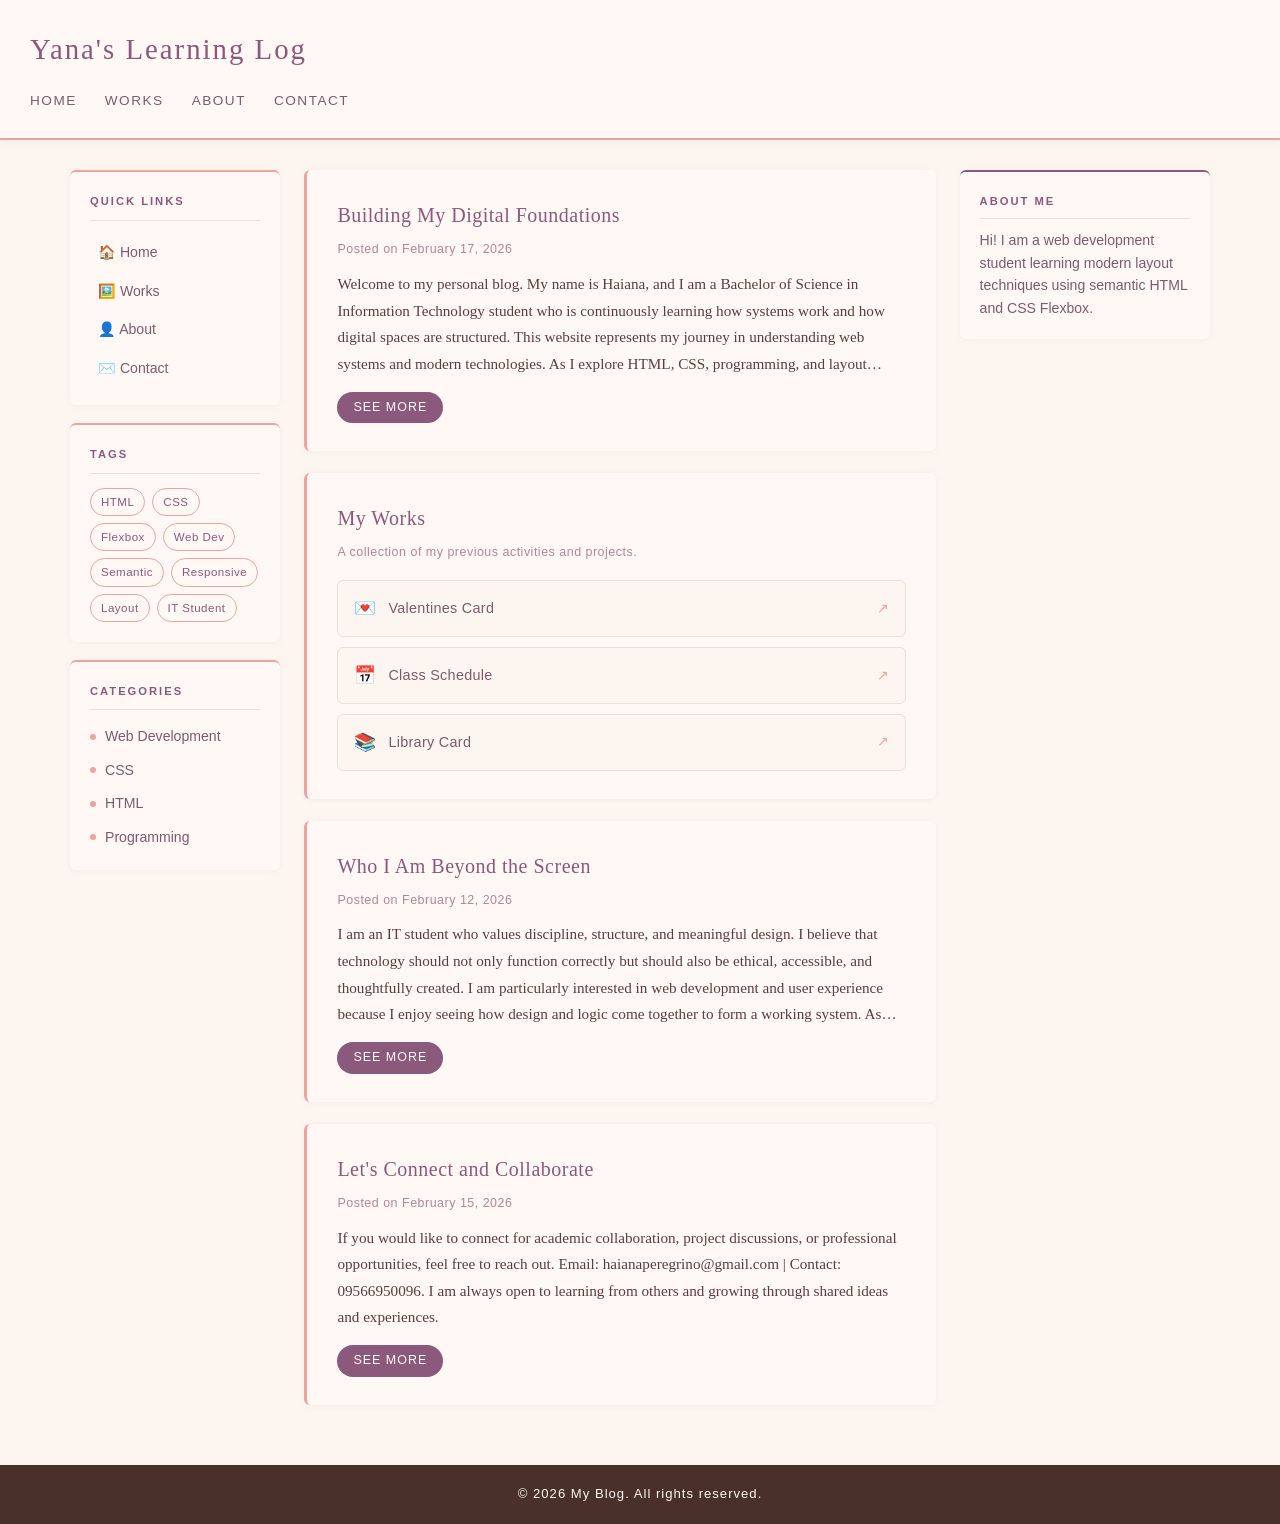
<file: index.html>
<!DOCTYPE html>
<html lang="en">
<head>
    <meta charset="UTF-8">
    <meta name="viewport" content="width=device-width, initial-scale=1.0">
    <title>Yana's Learning Log</title>
    <style>
        /*
          SOPHISTICATED SUNSET PALETTE
          Background : #fdf6f0  — warm off-white (main page bg)
          Surface    : #fff8f4  — near-white (cards)
          Accent 1   : #8b597b  — mauve purple (headings, borders, header)
          Accent 2   : #efa3a0  — dusty rose (highlights, tags, dots)
          Text dark  : #3a2a2a  — deep warm brown (body text)
          Text mid   : #7a5c6e  — muted mauve (meta, subtext)
          Footer/CTA : #493129  — dark brown (footer only, used sparingly)
        */

        * {
            margin: 0;
            padding: 0;
            box-sizing: border-box;
        }
        html {
            scroll-behavior: smooth;
        }
        body {
            font-family: Georgia, 'Times New Roman', serif;
            line-height: 1.75;
            background-color: #fdf6f0;
            color: #3a2a2a;
        }

        /* ================= HEADER ================= */
        header {
            background: #fff8f4;
            color: #3a2a2a;
            padding: 24px 30px;
            border-bottom: 2px solid #efa3a0;
            box-shadow: 0 2px 8px rgba(139, 89, 123, 0.07);
        }
        header h1 {
            margin-bottom: 12px;
            font-size: 1.8rem;
            font-weight: normal;
            letter-spacing: 2px;
            color: #8b597b;
        }
        header nav > ul {
            list-style: none;
            display: flex;
            gap: 28px;
        }
        .nav-links > li {
            list-style: none;
        }
        .nav-links > li > a {
            color: #7a5c6e;
            text-decoration: none;
            font-size: 0.85rem;
            letter-spacing: 1.5px;
            text-transform: uppercase;
            position: relative;
            padding-bottom: 4px;
            font-family: Arial, sans-serif;
        }
        .nav-links > li > a::after {
            content: "";
            position: absolute;
            left: 0;
            bottom: 0;
            width: 0%;
            height: 1px;
            background-color: #efa3a0;
            transition: width 0.3s ease;
        }
        .nav-links > li > a:hover {
            color: #8b597b;
        }
        .nav-links > li > a:hover::after {
            width: 100%;
        }

        /* ================= MAIN LAYOUT ================= */
        main.container {
            display: flex;
            gap: 24px;
            padding: 30px;
            max-width: 1200px;
            margin: 0 auto;
        }

        /* ================= LEFT PANEL ================= */
        .left-panel {
            flex: 1;
            display: flex;
            flex-direction: column;
            gap: 18px;
        }
        .left-section {
            background: #fff8f4;
            color: #3a2a2a;
            padding: 20px;
            border-radius: 6px;
            border-top: 2px solid #efa3a0;
            box-shadow: 0 1px 6px rgba(139, 89, 123, 0.07);
        }
        .left-section h3 {
            font-size: 0.7rem;
            text-transform: uppercase;
            letter-spacing: 2px;
            color: #8b597b;
            margin-bottom: 14px;
            padding-bottom: 8px;
            border-bottom: 1px solid #f3ddd8;
            font-family: Arial, sans-serif;
            font-weight: 600;
        }

        /* Quick Links */
        .quick-links {
            list-style: none;
            display: flex;
            flex-direction: column;
            gap: 4px;
        }
        .quick-links li a {
            color: #7a5c6e;
            text-decoration: none;
            font-size: 0.88rem;
            font-family: Arial, sans-serif;
            display: block;
            padding: 5px 8px;
            border-radius: 4px;
            transition: background 0.2s ease, color 0.2s ease, padding-left 0.2s ease;
        }
        .quick-links li a:hover {
            background: #fdf0eb;
            color: #8b597b;
            padding-left: 14px;
        }

        /* Tag Cloud */
        .tag-cloud {
            display: flex;
            flex-wrap: wrap;
            gap: 7px;
        }
        .tag-cloud .tag {
            background: transparent;
            color: #8b597b;
            font-size: 0.72rem;
            padding: 3px 10px;
            border-radius: 20px;
            border: 1px solid #efa3a0;
            cursor: default;
            font-family: Arial, sans-serif;
            letter-spacing: 0.5px;
            transition: background 0.2s ease, color 0.2s ease;
        }
        .tag-cloud .tag:hover {
            background: #efa3a0;
            color: #fff8f4;
        }

        /* Category List */
        .category-list {
            list-style: none;
            display: flex;
            flex-direction: column;
            gap: 9px;
        }
        .category-list li {
            font-size: 0.88rem;
            font-family: Arial, sans-serif;
            display: flex;
            align-items: center;
            gap: 9px;
            color: #7a5c6e;
        }
        .cat-dot {
            width: 6px;
            height: 6px;
            background-color: #efa3a0;
            border-radius: 50%;
            display: inline-block;
            flex-shrink: 0;
        }

        /* ================= BLOG POSTS ================= */
        .container > .blog-posts {
            flex: 3;
            display: flex;
            flex-direction: column;
            gap: 22px;
        }
        .blog-posts > article {
            background: #fff8f4;
            color: #3a2a2a;
            padding: 28px 30px;
            border-radius: 6px;
            border-left: 3px solid #efa3a0;
            box-shadow: 0 1px 6px rgba(139, 89, 123, 0.07);
        }
        .blog-posts > article h2 {
            font-size: 1.25rem;
            font-weight: normal;
            color: #8b597b;
            letter-spacing: 0.5px;
            margin-bottom: 6px;
        }
        article h2 + .meta {
            font-size: 0.78rem;
            color: #b08898;
            margin-bottom: 10px;
            font-family: Arial, sans-serif;
            letter-spacing: 0.5px;
        }
        article .content-text {
            display: -webkit-box;
            -webkit-line-clamp: 4;
            -webkit-box-orient: vertical;
            overflow: hidden;
            font-size: 0.95rem;
            color: #5a3e3e;
        }
        article:target .content-text {
            -webkit-line-clamp: unset;
            overflow: visible;
        }
        .meta + .content-text {
            margin-top: 10px;
        }
        article > .read-more {
            display: inline-block;
            margin-top: 14px;
            font-size: 0.78rem;
            font-weight: normal;
            text-decoration: none;
            color: #fff8f4;
            background: #8b597b;
            padding: 5px 16px;
            border-radius: 20px;
            letter-spacing: 1px;
            text-transform: uppercase;
            font-family: Arial, sans-serif;
            transition: background 0.2s ease;
        }
        article > .read-more:hover {
            background: #efa3a0;
        }

        /* ================= WORKS LIST ================= */
        .works-links {
            list-style: none;
            display: flex;
            flex-direction: column;
            gap: 10px;
            margin-top: 16px;
        }
        .works-links li a {
            display: flex;
            align-items: center;
            gap: 12px;
            padding: 12px 16px;
            background: #fdf6f0;
            border: 1px solid #f0ddd8;
            border-radius: 6px;
            text-decoration: none;
            color: #7a5c6e;
            font-family: Arial, sans-serif;
            font-size: 0.9rem;
            transition: background 0.2s ease, border-color 0.2s ease, color 0.2s ease;
        }
        .works-links li a:hover {
            background: #fff8f4;
            border-color: #efa3a0;
            color: #8b597b;
        }
        .works-icon {
            font-size: 1.1rem;
        }
        .works-label {
            flex: 1;
            letter-spacing: 0.3px;
        }
        .works-arrow {
            font-size: 0.85rem;
            color: #efa3a0;
            transition: transform 0.2s ease;
        }
        .works-links li a:hover .works-arrow {
            transform: translate(2px, -2px);
        }

        /* ================= RIGHT SIDEBAR ================= */
        .container > aside.sidebar {
            flex: 1;
            background: #fff8f4;
            padding: 20px;
            border-radius: 6px;
            border-top: 2px solid #8b597b;
            box-shadow: 0 1px 6px rgba(139, 89, 123, 0.07);
            color: #3a2a2a;
            height: fit-content;
        }
        .sidebar > h3 {
            font-size: 0.7rem;
            text-transform: uppercase;
            letter-spacing: 2px;
            color: #8b597b;
            margin-top: 20px;
            margin-bottom: 10px;
            padding-bottom: 6px;
            border-bottom: 1px solid #f3ddd8;
            font-family: Arial, sans-serif;
            font-weight: 600;
        }
        .sidebar > h3:first-child {
            margin-top: 0;
        }
        .sidebar > p {
            font-size: 0.88rem;
            color: #7a5c6e;
            font-family: Arial, sans-serif;
            line-height: 1.6;
        }
        .sidebar > ul {
            list-style: none;
            margin-top: 6px;
        }
        .sidebar > ul > li {
            margin-bottom: 8px;
            font-size: 0.88rem;
            font-family: Arial, sans-serif;
            color: #7a5c6e;
            padding-left: 12px;
            border-left: 2px solid #efa3a0;
        }

        /* ================= FOOTER ================= */
        body > footer {
            background: #493129;
            color: #fdf6f0;
            text-align: center;
            padding: 18px;
            margin-top: 30px;
            font-family: Arial, sans-serif;
            font-size: 0.82rem;
            letter-spacing: 1px;
        }

        /* ================= RESPONSIVE ================= */
        @media (max-width: 768px) {
            body > main.container {
                flex-direction: column;
                padding: 16px;
            }
            header nav > ul {
                flex-direction: column;
                gap: 10px;
            }
        }
    </style>
</head>
<body>

<header>
    <h1>Yana's Learning Log</h1>
    <nav>
        <ul class="nav-links">
            <li><a href="#home">Home</a></li>
            <li><a href="#works">Works</a></li>
            <li><a href="#about">About</a></li>
            <li><a href="#contact">Contact</a></li>
        </ul>
    </nav>
</header>

<main class="container">

    <!-- ===== LEFT PANEL ===== -->
    <aside class="left-panel">

        <div class="left-section">
            <h3>Quick Links</h3>
            <ul class="quick-links">
                <li><a href="#home">🏠 Home</a></li>
                <li><a href="#works">🖼️ Works</a></li>
                <li><a href="#about">👤 About</a></li>
                <li><a href="#contact">✉️ Contact</a></li>
            </ul>
        </div>

        <div class="left-section">
            <h3>Tags</h3>
            <div class="tag-cloud">
                <span class="tag">HTML</span>
                <span class="tag">CSS</span>
                <span class="tag">Flexbox</span>
                <span class="tag">Web Dev</span>
                <span class="tag">Semantic</span>
                <span class="tag">Responsive</span>
                <span class="tag">Layout</span>
                <span class="tag">IT Student</span>
            </div>
        </div>

        <div class="left-section">
            <h3>Categories</h3>
            <ul class="category-list">
                <li><span class="cat-dot"></span>Web Development</li>
                <li><span class="cat-dot"></span>CSS</li>
                <li><span class="cat-dot"></span>HTML</li>
                <li><span class="cat-dot"></span>Programming</li>
            </ul>
        </div>

    </aside>

    <!-- ===== BLOG POSTS ===== -->
    <section class="blog-posts">

        <article id="home">
            <h2>Building My Digital Foundations</h2>
            <p class="meta">Posted on February 17, 2026</p>
            <p class="content-text">
                Welcome to my personal blog. My name is Haiana, and I am a Bachelor of Science in Information Technology student who is continuously learning how systems work and how digital spaces are structured. This website represents my journey in understanding web systems and modern technologies. As I explore HTML, CSS, programming, and layout design, I realize that building a website is not just about visuals but rather, it is about clarity, structure, and purpose. Through this blog, I document what I learn, the challenges I encounter, and the progress I make as I grow in the field of technology.
            </p>
            <a href="#home" class="read-more">See More</a>
        </article>

        <article id="works">
            <h2>My Works</h2>
            <p class="meta">A collection of my previous activities and projects.</p>
            <ul class="works-links">
                <li>
                    <a href="./valentinescard/card.html" target="_blank">
                        <span class="works-icon">💌</span>
                        <span class="works-label">Valentines Card</span>
                        <span class="works-arrow">↗</span>
                    </a>
                </li>
                <li>
                    <a href="./classschedule/schedule.html" target="_blank">
                        <span class="works-icon">📅</span>
                        <span class="works-label">Class Schedule</span>
                        <span class="works-arrow">↗</span>
                    </a>
                </li>
                <li>
                    <a href="./librarycard/libcard.html" target="_blank">
                        <span class="works-icon">📚</span>
                        <span class="works-label">Library Card</span>
                        <span class="works-arrow">↗</span>
                    </a>
                </li>
            </ul>
        </article>

        <article id="about">
            <h2>Who I Am Beyond the Screen</h2>
            <p class="meta">Posted on February 12, 2026</p>
            <p class="content-text">
                I am an IT student who values discipline, structure, and meaningful design. I believe that technology should not only function correctly but should also be ethical, accessible, and thoughtfully created. I am particularly interested in web development and user experience because I enjoy seeing how design and logic come together to form a working system. As someone who is naturally quiet and observant, I tend to focus deeply on details and structure, which helps me appreciate well-organized code and clean layouts. My goal is to continue improving my technical skills while maintaining strong values in the systems I build.
            </p>
            <a href="#about" class="read-more">See More</a>
        </article>

        <article id="contact">
            <h2>Let's Connect and Collaborate</h2>
            <p class="meta">Posted on February 15, 2026</p>
            <p class="content-text">
                If you would like to connect for academic collaboration, project discussions, or professional opportunities, feel free to reach out. Email: haianaperegrino@gmail.com | Contact: 09566950096. I am always open to learning from others and growing through shared ideas and experiences.
            </p>
            <a href="#contact" class="read-more">See More</a>
        </article>

    </section>

    <!-- ===== RIGHT SIDEBAR ===== -->
    <aside class="sidebar">
        <h3>About Me</h3>
        <p>
            Hi! I am a web development student learning modern layout techniques 
            using semantic HTML and CSS Flexbox.
        </p>
    </aside>

</main>

<footer>
    <p>&copy; 2026 My Blog. All rights reserved.</p>
</footer>

</body>
</html>
</file>
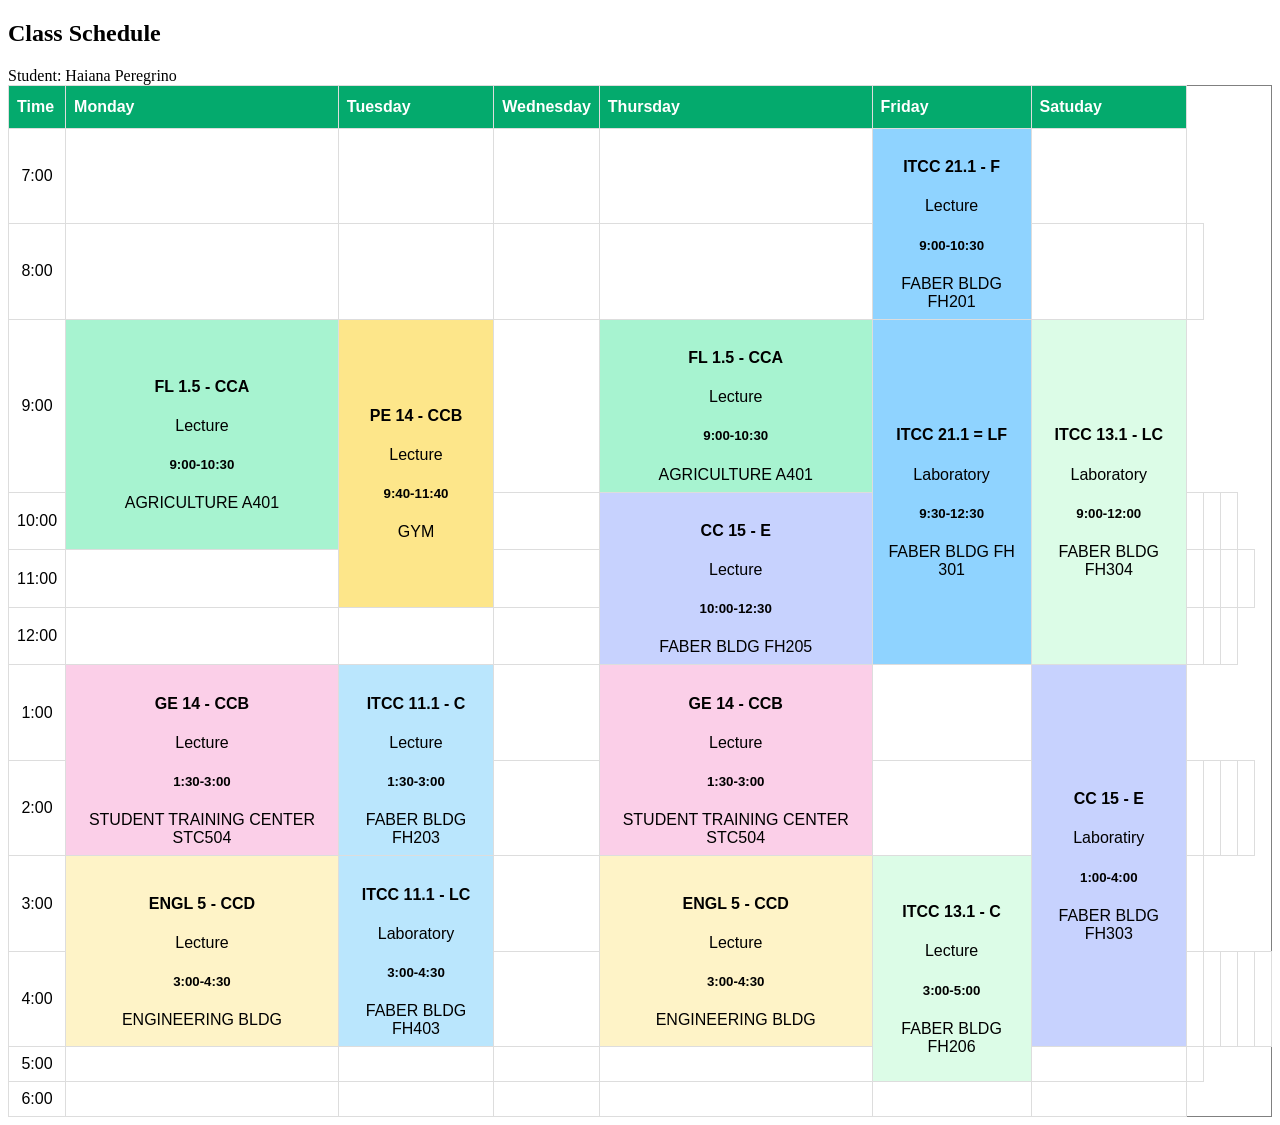
<file: classschedule/schedule.html>
<!DOCTYPE html>
<html lang="en">
<head>
    <meta charset="UTF-8">
    <meta name="viewport" content="width=device-width, initial-scale=1.0">
    <title>Document</title>
     <link rel="stylesheet" href="schedule.css">
    <head>
        <style>
table {
  font-family: arial, sans-serif;
  border-collapse: collapse;
  width: 100%;
}

td, th {
  border: 1px solid #dddddd;
  text-align: center;
  padding: 8px;
}
th {
  padding-top: 12px;
  padding-bottom: 12px;
  text-align: left;
  background-color: #04AA6D;
  color: white;
}


</style>
    </head>
</head>
<body>
<h2>Class Schedule</h2>
<h>Student: Haiana Peregrino</h> 

<table border = 1>
  <tr>
    <th>Time</th>
    <th>Monday</th>
    <th>Tuesday</th>
    <th>Wednesday</th>
    <th>Thursday</th>
    <th>Friday</th>
    <th>Satuday</th>
  </tr>
  <tr>
    <td>7:00</td>
    <td></td>
    <td></td>
    <td></td>
    <td></td>
    <td rowspan= "2" class="subject itcc211">
      <div >
        <h4><b>ITCC 21.1 - F</b></h4>
    Lecture
      <h5>9:00-10:30</h5>
        FABER BLDG FH201
      </div></td>
    <td></td>
  </tr>
  <tr>
    <td>8:00</td>
    <td></td>
    <td></td>
    <td></td>
    <td></td>
    <td></td>
    <td></td>
  </tr>
  <tr>
    <td>9:00</td>
    <td rowspan="2"class="subject fl15">
      <div><h4><b>FL 1.5 - CCA</b></h4>
    Lecture
      <h5>9:00-10:30</h5>
        AGRICULTURE A401
      </div>
    </td>
    <td rowspan="3" class="subject pe14">
      <div>
        <h4><b>PE 14 - CCB</b></h4>
    Lecture
      <h5>9:40-11:40</h5>
        GYM
      </div></td>
    <td></td>
    <td class="subject fl15">
      <div><h4><b>FL 1.5 - CCA</b></h4>
    Lecture
      <h5>9:00-10:30</h5>
        AGRICULTURE A401
      </div>
    </td>
    <td rowspan= "4" class="subject itcc211">
      <div>
        <h4><b>ITCC 21.1 = LF</b></h4>
    Laboratory
      <h5> 9:30-12:30</h5>
        FABER BLDG FH 301
      </div></td>
  <td rowspan = "4" class="subject itcc131">
      <div>
        <h4><b>ITCC 13.1 - LC</b></h4>
    Laboratory
      <h5>9:00-12:00</h5>
        FABER BLDG FH304
      </div></td>
  </tr>
  <tr>
    <td>10:00</td>
    <td></td>
    <td rowspan= "3" class="subject cc15">
      <div>
        <h4><b>CC 15 - E</b></h4>
    Lecture
      <h5>10:00-12:30</h5>
        FABER BLDG FH205
      </div></td>
    <td></td>
    <td></td>
    <td></td>
  </tr>
  <tr>
    <td>11:00</td>
    <td></td>
    <td></td>
    <td></td>
    <td></td>
    <td></td>
    <td></td>
  </tr>
  <tr>
    <td>12:00</td>
    <td></td>
    <td></td>
    <td></td>
    <td></td>
    <td></td>
    <td></td>
  </tr>
  <tr>
    <td>1:00</td>
    <td rowspan = "2" class="subject ge14">
      <div>
        <h4><b>GE 14 - CCB</b></h4>
    Lecture
      <h5>1:30-3:00</h5>
        STUDENT TRAINING CENTER STC504
      </div></td>
    <td rowspan = "2" class="subject itcc111">
      <div>
        <h4><b>ITCC 11.1 - C</b></h4>
    Lecture
      <h5>1:30-3:00</h5>
        FABER BLDG FH203
      </div></td>
    <td></td>
    <td rowspan = "2" class="subject ge14">
      <div>
        <h4><b>GE 14 - CCB</b></h4>
    Lecture
      <h5>1:30-3:00</h5>
        STUDENT TRAINING CENTER STC504
      </div></td>
    <td></td>
    <td rowspan= "4" class="subject cc15">
      <div>
        <h4><b>CC 15 - E</b></h4>
    Laboratiry
      <h5>1:00-4:00</h5>
        FABER BLDG FH303
      </div></td>
  </tr>
  <tr>
    <td>2:00</td>
    <td></td>
    <td></td>
    <td></td>
    <td></td>
    <td></td>
    <td></td>
  </tr>
  <tr>
    <td>3:00</td>
    <td rowspan= "2" class="subject engl5">
      <div>
        <h4><b>ENGL 5 - CCD</b></h4>
    Lecture
      <h5>3:00-4:30</h5>
        ENGINEERING BLDG
      </div></td>
    <td rowspan= "2" class="subject itcc111">
      <div>
        <h4><b>ITCC 11.1 - LC</b></h4>
    Laboratory
      <h5>3:00-4:30</h5>
        FABER BLDG FH403
      </div></td>
    <td></td>
    <td rowspan= "2" class="subject engl5">
      <div>
        <h4><b>ENGL 5 - CCD</b></h4>
    Lecture
      <h5>3:00-4:30</h5>
        ENGINEERING BLDG
      </div></td>
    <td rowspan = "3" class="subject itcc131">
      <div>
        <h4><b>ITCC 13.1 - C</b></h4>
    Lecture
      <h5>3:00-5:00</h5>
        FABER BLDG FH206
      </div></td>
    <td></td>
  </tr>
  <tr>
    <td>4:00</td>
    <td></td>
    <td></td>
    <td></td>
    <td></td>
    <td></td>
    <td></td>
  </tr>
  <tr>
    <td>5:00</td>
    <td></td>
    <td></td>
    <td></td>
    <td></td>
    <td></td>
    <td></td>
  </tr>
  <tr>
    <td>6:00</td>
    <td></td>
    <td></td>
    <td></td>
    <td></td>
    <td></td>
    <td></td>
  </tr>
</table>
</body>
</html>
</file>
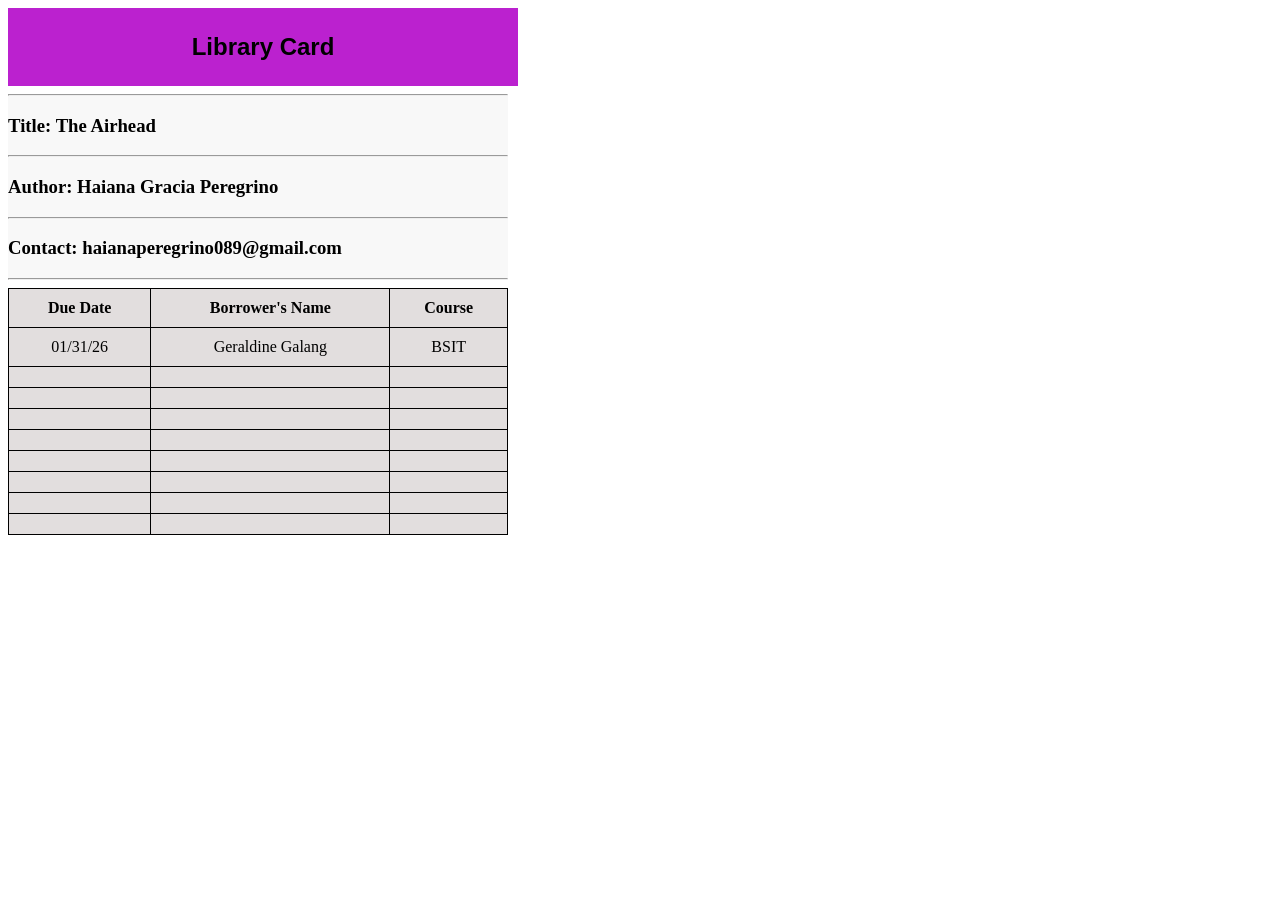
<file: librarycard/libcard.html>
<!DOCTYPE html>
<html lang="en">
<head>
    <meta charset="UTF-8">
    <meta name="viewport" content="width=device-width, initial-scale=1.0">
    <title>Document</title>
</head>
<body>
    <section style="width: 500px; background-color: rgb(187, 33, 207);
                border: 2px #000; font-family: Arial, Helvetica, sans-serif;
                align-items: center;text-align: center; height: auto; color: black; padding: 5px;">
                   <b> <span><h1>Library Card</h1></span></b>
            
            </section> 
     <section style="width: 500px; background-color: rgb(248, 248, 248);
                border: 2px #000; font-family:Cambria, Cochin, Georgia, Times, 'Times New Roman', serif;
                align-items: center;text-align: left; height: auto; color:black;">
                    <hr><h3>Title: The Airhead</h3></hr>
                    <hr><h3>Author: Haiana Gracia Peregrino</h3></hr>
                    <hr><h3>Contact: haianaperegrino089@gmail.com</h3></hr>
                    <hr></hr>
            </section> 

    </section> 
     <section style="width: 500px; background-color: rgb(226, 222, 222);
                border: 2px #000; font-family:Cambria, Cochin, Georgia, Times, 'Times New Roman', serif;
                align-items: center;text-align: left; height: auto;">
           <style>
    table {
      width: 100%;
      border-collapse: collapse;
    }
    th, td {
      border: 1px solid black;
      padding: 10px; 
      text-align: center;
      color: black;
    }
  </style>
</head>
<body>
 
  <table>
    <tr>
      <th>Due Date</th>
      <th>Borrower's Name</th>
      <th>Course</th>
    
    </tr>
    <tr>
      <td>01/31/26 </td>
      <td>Geraldine Galang </td>
        <td> BSIT</td>
    </tr>
    <tr>
      <td> </td>
      <td> </td>
     <td> </td>
    </tr>
    <tr>
      <td> </td>
      <td> </td>
    <td> </td>
    </tr>
    <tr>
      <td> </td>
      <td> </td>
   <td> </td>
    </tr>
    <tr>
      <td> </td>
      <td> </td>
   <td> </td>
    </tr>
    <tr>
      <td> </td>
      <td> </td>
   <td> </td>
    </tr>
    <tr>
      <td> </td>
      <td> </td>
   <td> </td>
    </tr>
    <tr>
      <td> </td>
      <td> </td>
   <td> </td>
    </tr>
    <tr>
      <td> </td>
      <td> </td>
   <td> </td>
    </tr>
  </table>
            </section> 
    

   
</body>
</html>
</file>
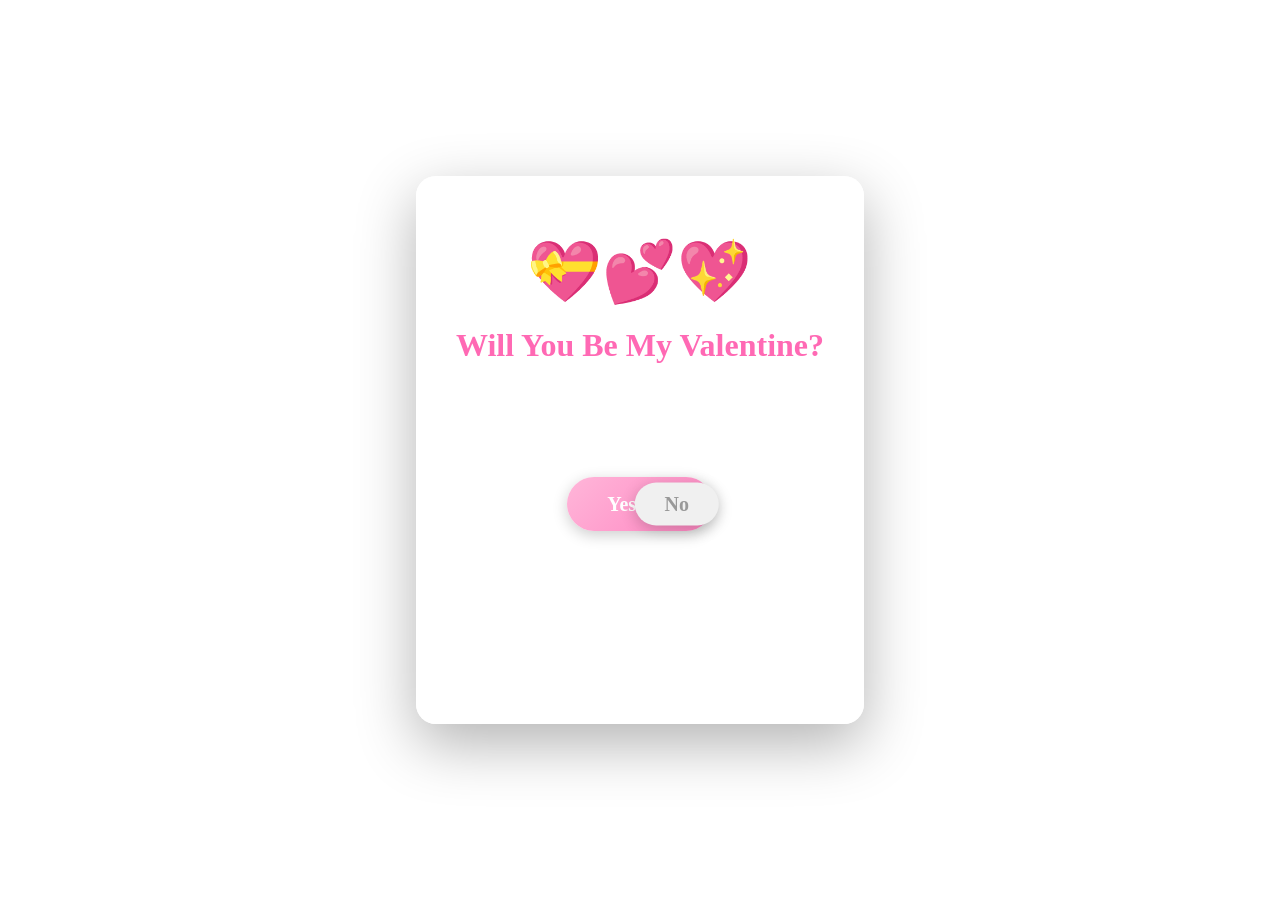
<file: valentinescard/card.html>
<!DOCTYPE html>
<html lang="en">
<head>
    <meta charset="UTF-8">
    <meta name="viewport" content="width=device-width, initial-scale=1.0">
    <title>Happy Valentine's Day</title>
    <link rel="stylesheet" href="card.css">
</head>
<body>
    <!-- Question Screen -->
    <div class="question-screen" id="questionScreen">
        <div class="hearts">💝💕💖</div>
        <h1 class="question-title">Will You Be My Valentine?</h1>
        
        <div class="buttons-container" id="buttonsContainer">
            <button id="yesBtn">Yes! 💕</button>
            <button id="noBtn">No</button>
        </div>
        
        <div class="dodge-message" id="dodgeMessage"></div>
    </div>

    <!-- Envelope Screen -->
    <div class="envelope-screen" id="envelopeScreen">
        <div class="container" onclick="openEnvelope()">
            <div class="envelope" id="envelope">
                <div class="envelope-back"></div>
                <div class="envelope-flap"></div>
            </div>
            <div class="click-text" id="clickText">Click to open</div>
            
            <div class="card" id="card">
                <div class="card-inner">
                    <div class="heart"></div>
                    <h1>Happy Valentine's Day!</h1>
                    <p>My palangga, my favorite person. Ikaw ang cherry ng cupcake ko HIHI ❤️</p>
                </div>
            </div>
        </div>
    </div>

    <script src="card.js"></script>
</body>
</html>




<!-- 
Reflection:
1. What AI tool did I use?
I used Claude AI to help me create and refine my Valentine’s card, and I used imgbb.com to generate an image link for the pictures I included in my project. Claude AI assisted me in generating the HTML and CSS code based on my descriptions, while imgbb.com helped me host my image so I could properly display it on my webpage.

2. How did it help me? 
Using AI truly made the process easier and less overwhelming. Instead of manually writing every line of code from scratch, I was able to describe what I wanted, and the AI generated a structured version of the code for me. However, it was not just a simple copy and paste process. I still had to guide the AI like for example, correct certain parts, and make sure the output matched my vision. It felt like working with a digital assistant because it sped up the technical part, but I remained in control of the design and final decisions. This helped me save time while still understanding how the code works.

3. What did I modify or improve?
Although the AI generated the initial version, I made several personal modifications. I adjusted the color palette to match the romantic theme I wanted. I changed the background design to make it softer and more visually pleasing. I customized the animations so that the card would appear in a specific sequence that felt meaningful and intentional. I also selected fonts that better reflected the tone of the Valentine’s message. These adjustments made the project feel more personal rather than purely AI generated.

4. What did I learn from this activity?
This activity taught me the importance of patience and clarity. I realized that AI can only give good results if I give clear and specific instructions. I had to be detail oriented and really think about what I wanted the final output to look like. It challenged me to verbalize my ideas clearly and translate my imagination into precise words.This experience truly reminded me that technology is a tool, but creativity and critical thinking should still come from me. AI does supports the process, but I am still responsible for the final product after all.
-->
</file>
<file: classschedule/schedule.css>
table {
  border-collapse: collapse;
}
th, td {
  padding: 10px;
}
td {
  text-align: center;
}

.itcc211 {
  background-color: #8fd3ff;
}

.fl15 {
  background-color: #a7f3d0;
}

.pe14 {
  background-color: #fde68a;
}

.ge14 {
  background-color: #fbcfe8;
}

.cc15 {
  background-color: #c7d2fe;
}

.engl5 {
  background-color: #fef3c7;
}

.itcc111 {
  background-color: #bae6fd;
}

.itcc131 {
  background-color: #dcfce7;
}
</file>
<file: valentinescard/card.css>
* {
    margin: 0;
    padding: 0;
    box-sizing: border-box;
}

body {
    min-height: 100vh;
    display: flex;
    justify-content: center;
    align-items: center;
    background: url('https://i.ibb.co/1Jdw5pKv/rosebg.jpg') center/cover no-repeat;
    font-family: 'Georgia', serif;
    position: relative;
    overflow: hidden;
}

body::before {
    content: '';
    position: absolute;
    top: 0;
    left: 0;
    width: 100%;
    height: 100%;
    background: rgba(255, 255, 255, 0.1);
    z-index: 0;
}

body::after {
    content: '';
    position: absolute;
    font-size: 80px;
    opacity: 0;
    bottom: 15%;
    right: 8%;
}

/* Question Screen Styles */
.question-screen {
    background: rgba(255, 255, 255, 0.95);
    border-radius: 20px;
    padding: 60px 40px;
    text-align: center;
    box-shadow: 0 20px 60px rgba(0, 0, 0, 0.3);
    max-width: 500px;
    transition: opacity 0.5s ease, transform 0.5s ease;
    position: relative;
    z-index: 10;
}

.question-screen.hidden {
    opacity: 0;
    transform: scale(0.8);
    pointer-events: none;
    position: absolute;
}

.hearts {
    font-size: 60px;
    margin-bottom: 20px;
    animation: pulse 1.5s ease-in-out infinite;
}

@keyframes pulse {
    0%, 100% { transform: scale(1); }
    50% { transform: scale(1.1); }
}

.question-title {
    color: #ff69b4;
    font-size: 32px;
    margin-bottom: 40px;
    font-weight: bold;
}

.buttons-container {
    position: relative;
    min-height: 200px;
    display: flex;
    justify-content: center;
    align-items: center;
    gap: 20px;
}

button {
    border: none;
    border-radius: 50px;
    font-size: 20px;
    font-weight: bold;
    cursor: pointer;
    transition: all 0.3s ease;
    box-shadow: 0 4px 15px rgba(0, 0, 0, 0.2);
    font-family: 'Georgia', serif;
}

#yesBtn {
    background: linear-gradient(135deg, #ffb6d9, #ff85c1);
    color: white;
    padding: 15px 40px;
}

#yesBtn:hover {
    transform: scale(1.05);
    box-shadow: 0 6px 20px rgba(255, 133, 193, 0.4);
}

#noBtn {
    background: #f0f0f0;
    color: #999;
    padding: 10px 30px;
    position: absolute;
}

#noBtn:hover {
    background: #e0e0e0;
}

.dodge-message {
    margin-top: 30px;
    font-size: 24px;
    color: #ff69b4;
    font-weight: bold;
    min-height: 30px;
}

/* Envelope Screen Styles */
.envelope-screen {
    opacity: 0;
    transform: scale(0.8);
    transition: opacity 0.8s ease, transform 0.8s ease;
    pointer-events: none;
    position: absolute;
}

.envelope-screen.show {
    opacity: 1;
    transform: scale(1);
    pointer-events: auto;
    position: relative;
}

.container {
    position: relative;
    cursor: pointer;
}

.envelope {
    width: 300px;
    height: 200px;
    position: relative;
    transition: all 0.8s ease;
}

.envelope.opened {
    transform: translateY(-50px);
}

.envelope-back {
    width: 100%;
    height: 100%;
    background: #ffd1dc;
    border-radius: 5px;
    position: absolute;
    box-shadow: 0 10px 30px rgba(0, 0, 0, 0.3);
}

.envelope-flap {
    width: 0;
    height: 0;
    border-left: 150px solid transparent;
    border-right: 150px solid transparent;
    border-top: 100px solid #ffc0cb;
    position: absolute;
    top: 0;
    left: 0;
    z-index: 2;
    transform-origin: top center;
    transition: transform 0.8s ease;
}

.envelope.opened .envelope-flap {
    transform: rotateX(-180deg);
}

.click-text {
    position: absolute;
    bottom: -40px;
    left: 50%;
    transform: translateX(-50%);
    color: white;
    font-size: 1em;
    text-shadow: 0 2px 4px rgba(0, 0, 0, 0.3);
    transition: opacity 0.5s ease;
}

.click-text.hidden {
    opacity: 0;
}

.card {
    background: rgba(255, 255, 255, 0.95);
    width: 350px;
    height: 400px;
    border-radius: 20px;
    box-shadow: 0 20px 60px rgba(0, 0, 0, 0.3);
    position: absolute;
    top: 50%;
    left: 50%;
    transform: translate(-50%, -50%) translateY(0);
    opacity: 0;
    transition: all 1s ease;
    z-index: 1;
}

.card.show {
    transform: translate(-50%, -50%) translateY(-100px);
    opacity: 1;
}

.card-inner {
    padding: 40px;
    height: 100%;
    display: flex;
    flex-direction: column;
    justify-content: center;
    align-items: center;
    text-align: center;
}

.heart {
    width: 80px;
    height: 80px;
    background: #ff69b4;
    position: relative;
    transform: rotate(-45deg);
    margin-bottom: 30px;
}

.heart::before,
.heart::after {
    content: '';
    width: 80px;
    height: 80px;
    background: #ff69b4;
    border-radius: 50%;
    position: absolute;
}

.heart::before {
    top: -40px;
    left: 0;
}

.heart::after {
    left: 40px;
    top: 0;
}

h1 {
    font-size: 2em;
    color: #ff69b4;
    margin-bottom: 15px;
}

p {
    font-size: 1.1em;
    color: #555;
    line-height: 1.6;
}

/* Floating roses decoration */
.rose {
    position: absolute;
    font-size: 60px;
    opacity: 0.2;
    pointer-events: none;
    animation: float 8s ease-in-out infinite;
}

.rose:nth-child(1) {
    top: 20%;
    right: 15%;
    font-size: 70px;
    animation-delay: 0s;
}

.rose:nth-child(2) {
    bottom: 25%;
    left: 10%;
    font-size: 90px;
    animation-delay: 2s;
}

.rose:nth-child(3) {
    top: 60%;
    right: 5%;
    font-size: 50px;
    animation-delay: 4s;
}

.rose:nth-child(4) {
    top: 35%;
    left: 20%;
    font-size: 65px;
    animation-delay: 1s;
}
</file>
